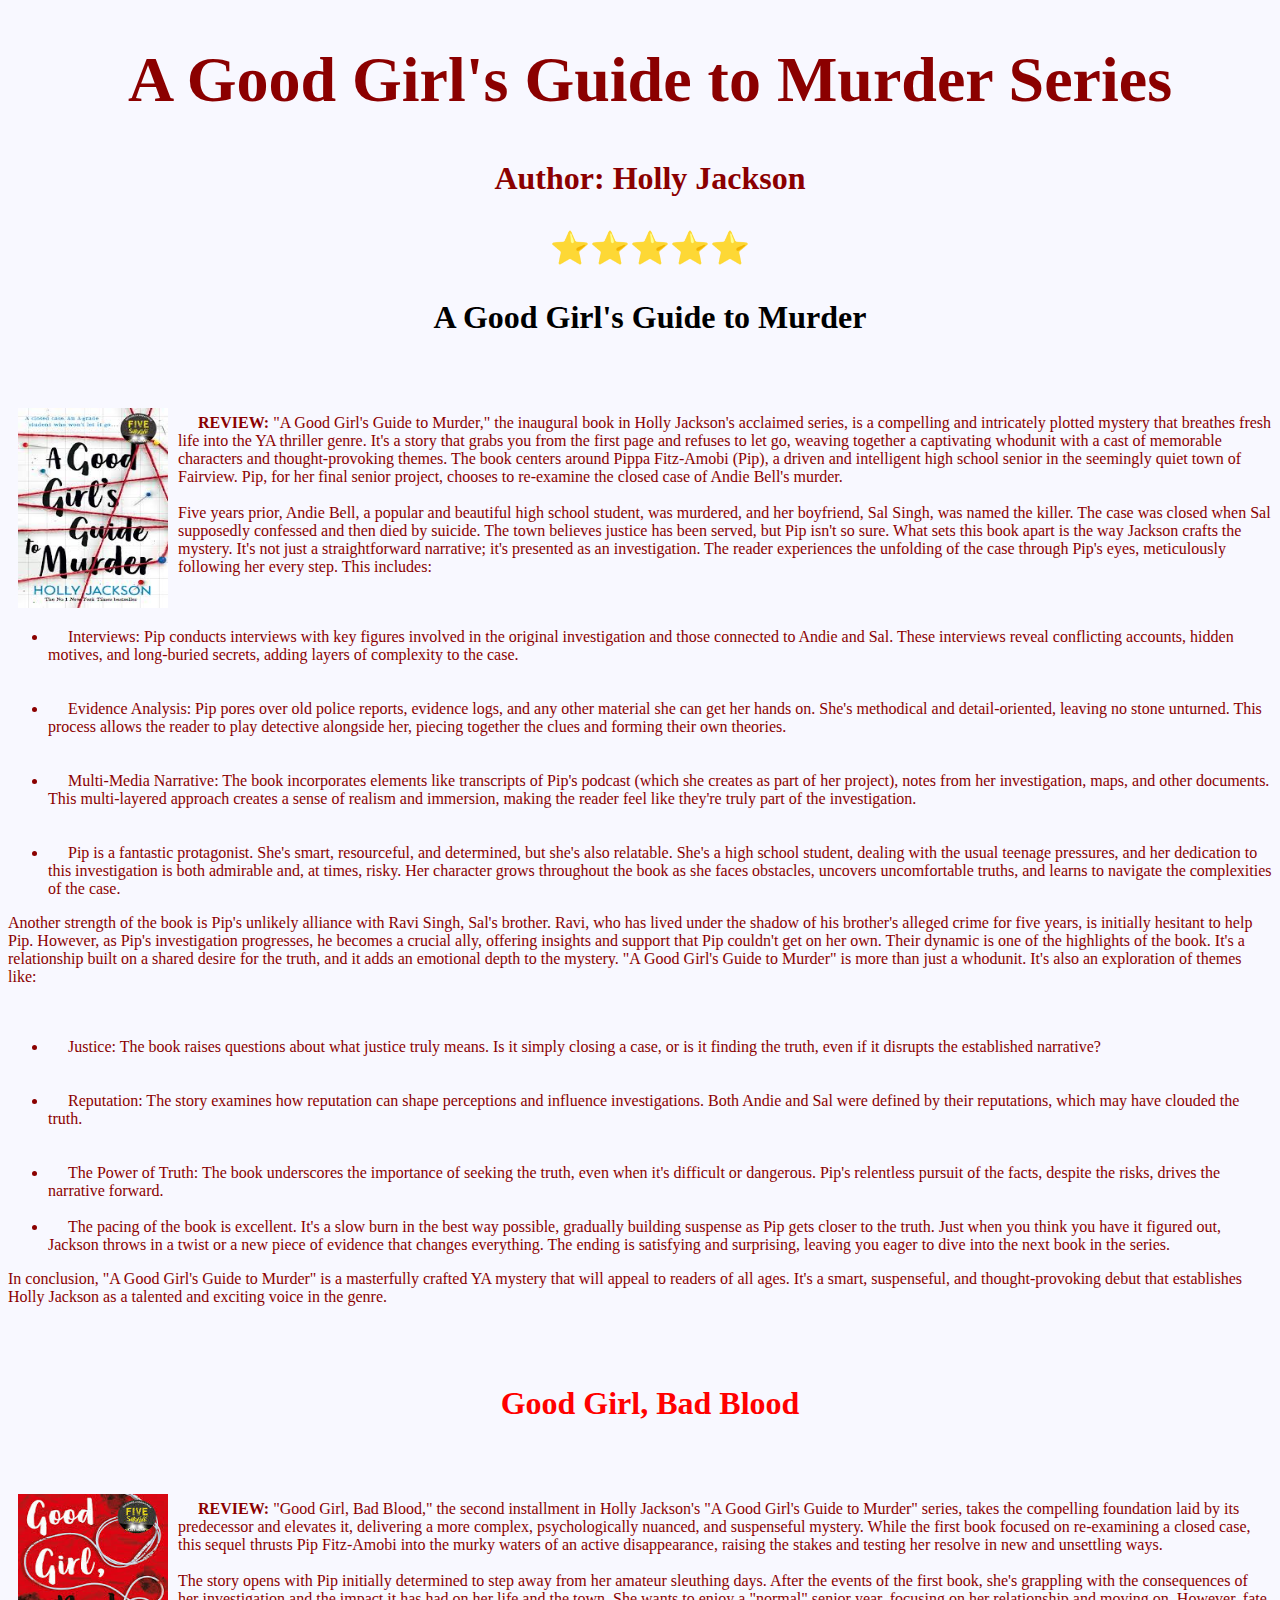
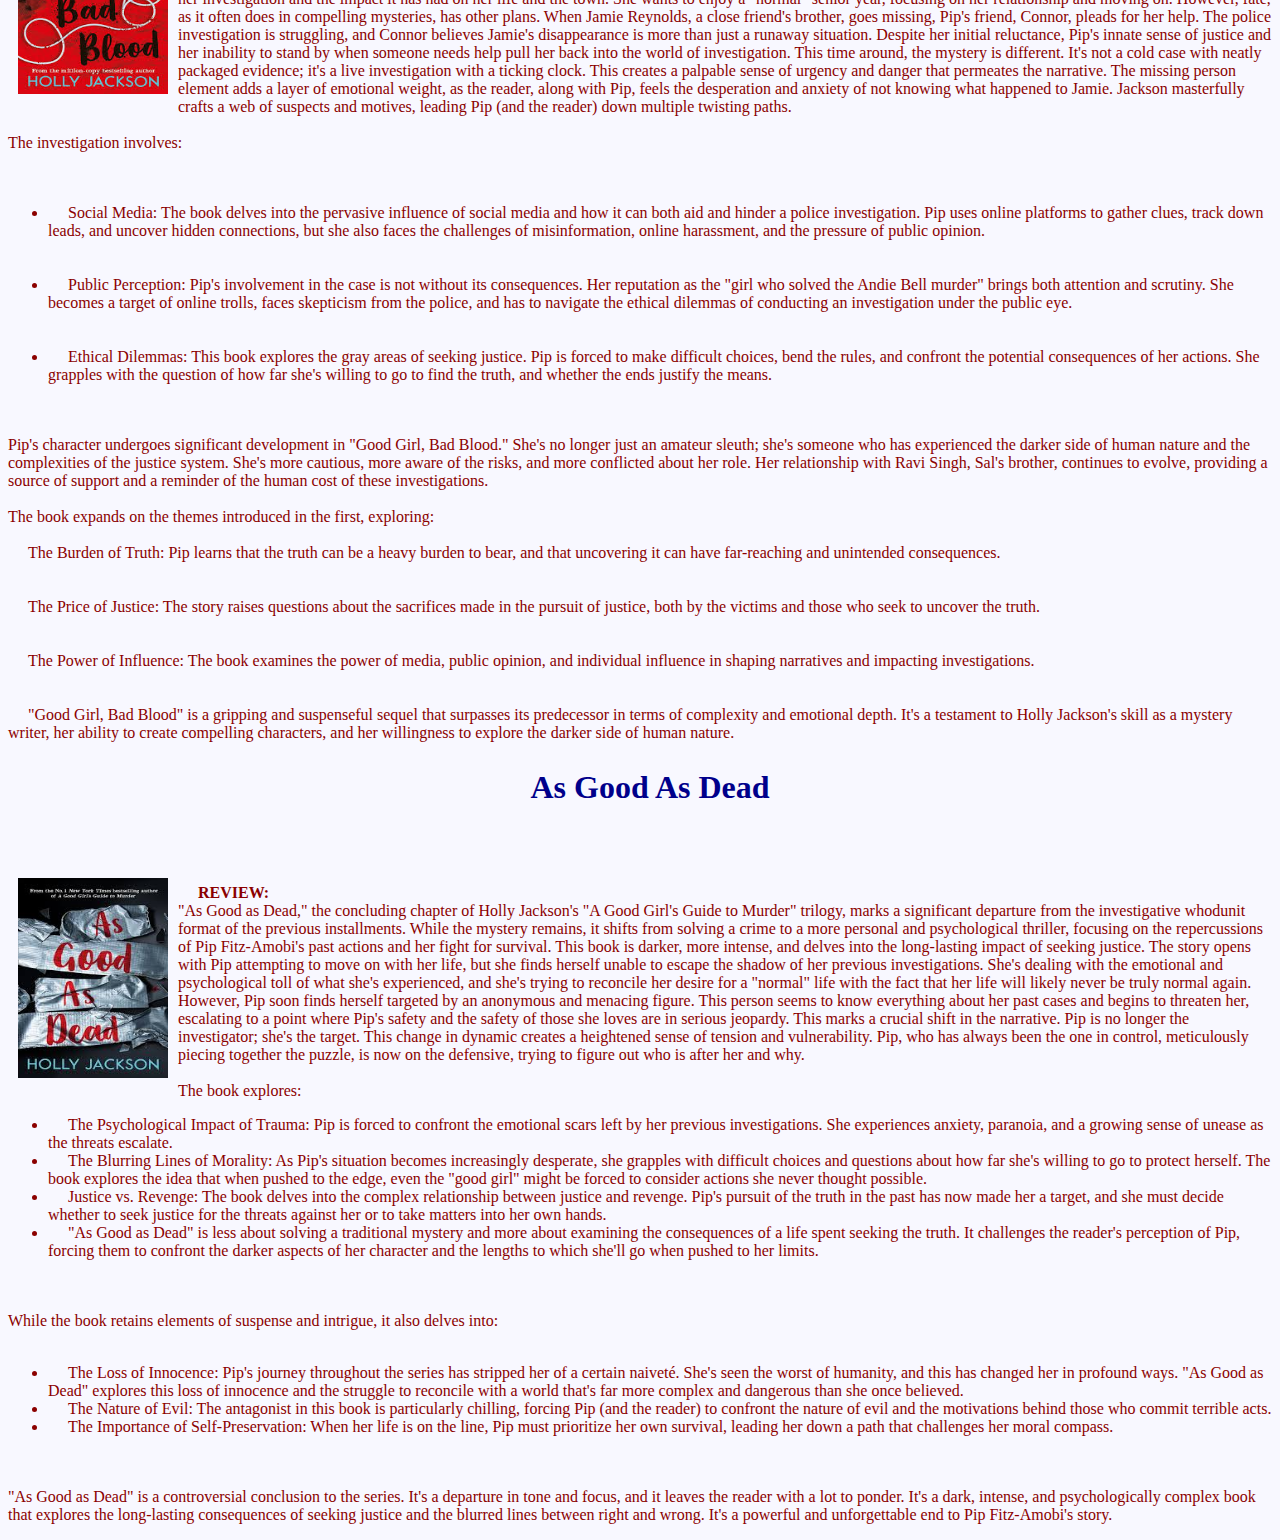
<file: agggtm.html>
﻿<!DOCTYPE html>

<html lang="en" xmlns="http://www.w3.org/1999/xhtml">
<head>
    <meta charset="utf-8" />
    <title>Beach Read</title>
    <link rel="stylesheet" href="agggtm.css" />
</head>
<body>
    <h1>A Good Girl's Guide to Murder Series</h1>

    <h2>Author: Holly Jackson</h2>
    <p style="text-align:center; font-size:2em;">⭐⭐⭐⭐⭐</p>
    <div class="book1">
        <h2 style="text-align:center; color:black; font-size:2em"><b>A Good Girl's Guide to Murder</b></h2> <br /><br />
        <img style="float:left; margin:10px" alt="book image" width="150px" height="200px" margin="10px" src="[data-uri]" />

        <p>
            <b>REVIEW:</b>

            "A Good Girl's Guide to Murder," the inaugural book in Holly Jackson's acclaimed series, is a compelling and intricately plotted mystery that breathes fresh life into the YA thriller genre. It's a story that grabs you from the first page and refuses to let go, weaving together a captivating whodunit with a cast of memorable characters and thought-provoking themes.

            The book centers around Pippa Fitz-Amobi (Pip), a driven and intelligent high school senior in the seemingly quiet town of Fairview. Pip, for her final senior project, chooses to re-examine the closed case of Andie Bell's murder. <br /><br />
            Five years prior, Andie Bell, a popular and beautiful high school student, was murdered, and her boyfriend, Sal Singh, was named the killer. The case was closed when Sal supposedly confessed and then died by suicide. The town believes justice has been served, but Pip isn't so sure.

            What sets this book apart is the way Jackson crafts the mystery. It's not just a straightforward narrative; it's presented as an investigation. The reader experiences the unfolding of the case through Pip's eyes, meticulously following her every step. This includes:
            <ul>
                <br />
                <br />
                <li>
                    Interviews: Pip conducts interviews with key figures involved in the original investigation and those connected to Andie and Sal. These interviews reveal conflicting accounts, hidden motives, and long-buried secrets, adding layers of complexity to the case.
                </li>
                <br />
                <br />
                <li>
                    Evidence Analysis: Pip pores over old police reports, evidence logs, and any other material she can get her hands on. She's methodical and detail-oriented, leaving no stone unturned. This process allows the reader to play detective alongside her, piecing together the clues and forming their own theories.
                </li>
                <br />
                <br />
                <li>
                    Multi-Media Narrative: The book incorporates elements like transcripts of Pip's podcast (which she creates as part of her project), notes from her investigation, maps, and other documents. This multi-layered approach creates a sense of realism and immersion, making the reader feel like they're truly part of the investigation.
                </li>
                <br />
                <br />
                <li>
                    Pip is a fantastic protagonist. She's smart, resourceful, and determined, but she's also relatable. She's a high school student, dealing with the usual teenage pressures, and her dedication to this investigation is both admirable and, at times, risky. Her character grows throughout the book as she faces obstacles, uncovers uncomfortable truths, and learns to navigate the complexities of the case.
                </li>
            </ul>

            Another strength of the book is Pip's unlikely alliance with Ravi Singh, Sal's brother. Ravi, who has lived under the shadow of his brother's alleged crime for five years, is initially hesitant to help Pip. However, as Pip's investigation progresses, he becomes a crucial ally, offering insights and support that Pip couldn't get on her own. Their dynamic is one of the highlights of the book. It's a relationship built on a shared desire for the truth, and it adds an emotional depth to the mystery.

            "A Good Girl's Guide to Murder" is more than just a whodunit. It's also an exploration of themes like:

            <ul>
                <br />
                <br />
                <li>
                    Justice: The book raises questions about what justice truly means. Is it simply closing a case, or is it finding the truth, even if it disrupts the established narrative?
                </li>
                <br />
                <br />
                <li>
                    Reputation: The story examines how reputation can shape perceptions and influence investigations. Both Andie and Sal were defined by their reputations, which may have clouded the truth.
                </li>
                <br />
                <br />
                <li>The Power of Truth: The book underscores the importance of seeking the truth, even when it's difficult or dangerous. Pip's relentless pursuit of the facts, despite the risks, drives the narrative forward.</li>
                <br />
                <li>
                    The pacing of the book is excellent. It's a slow burn in the best way possible, gradually building suspense as Pip gets closer to the truth. Just when you think you have it figured out, Jackson throws in a twist or a new piece of evidence that changes everything. The ending is satisfying and surprising, leaving you eager to dive into the next book in the series.
                </li>
            </ul>
            In conclusion, "A Good Girl's Guide to Murder" is a masterfully crafted YA mystery that will appeal to readers of all ages. It's a smart, suspenseful, and thought-provoking debut that establishes Holly Jackson as a talented and exciting voice in the genre.
        </p>
        <br /><br />

    </div>
    <div class="book2">

        <h2 style="text-align:center; color:red; font-size:2em"><b>Good Girl, Bad Blood</b></h2> <br /><br />
        <img style="float:left; margin:10px" alt="book image" width="150px" height="200px" margin="10px" src="[data-uri]" />

        <p>
            <b>REVIEW:</b>


            "Good Girl, Bad Blood," the second installment in Holly Jackson's "A Good Girl's Guide to Murder" series, takes the compelling foundation laid by its predecessor and elevates it, delivering a more complex, psychologically nuanced, and suspenseful mystery. While the first book focused on re-examining a closed case, this sequel thrusts Pip Fitz-Amobi into the murky waters of an active disappearance, raising the stakes and testing her resolve in new and unsettling ways.

            <br /><br />The story opens with Pip initially determined to step away from her amateur sleuthing days. After the events of the first book, she's grappling with the consequences of her investigation and the impact it has had on her life and the town. She wants to enjoy a "normal" senior year, focusing on her relationship and moving on. However, fate, as it often does in compelling mysteries, has other plans.

            When Jamie Reynolds, a close friend's brother, goes missing, Pip's friend, Connor, pleads for her help. The police investigation is struggling, and Connor believes Jamie's disappearance is more than just a runaway situation. Despite her initial reluctance, Pip's innate sense of justice and her inability to stand by when someone needs help pull her back into the world of investigation.

            This time around, the mystery is different. It's not a cold case with neatly packaged evidence; it's a live investigation with a ticking clock. This creates a palpable sense of urgency and danger that permeates the narrative. The missing person element adds a layer of emotional weight, as the reader, along with Pip, feels the desperation and anxiety of not knowing what happened to Jamie.

            Jackson masterfully crafts a web of suspects and motives, leading Pip (and the reader) down multiple twisting paths. <br /><br />The investigation involves:

            <ul>
                <br />
                <br />
                <li>Social Media: The book delves into the pervasive influence of social media and how it can both aid and hinder a police investigation. Pip uses online platforms to gather clues, track down leads, and uncover hidden connections, but she also faces the challenges of misinformation, online harassment, and the pressure of public opinion.</li>
                <br />
                <br />
                <li>Public Perception: Pip's involvement in the case is not without its consequences. Her reputation as the "girl who solved the Andie Bell murder" brings both attention and scrutiny. She becomes a target of online trolls, faces skepticism from the police, and has to navigate the ethical dilemmas of conducting an investigation under the public eye.</li>
                <br />
                <br />
                <li>Ethical Dilemmas: This book explores the gray areas of seeking justice. Pip is forced to make difficult choices, bend the rules, and confront the potential consequences of her actions. She grapples with the question of how far she's willing to go to find the truth, and whether the ends justify the means.</li>
                <br />
                <br />
            </ul>
            Pip's character undergoes significant development in "Good Girl, Bad Blood." She's no longer just an amateur sleuth; she's someone who has experienced the darker side of human nature and the complexities of the justice system. She's more cautious, more aware of the risks, and more conflicted about her role. Her relationship with Ravi Singh, Sal's brother, continues to evolve, providing a source of support and a reminder of the human cost of these investigations.
            </li>
            <br /><br />The book expands on the themes introduced in the first, exploring:

            <br /><br /><li>The Burden of Truth: Pip learns that the truth can be a heavy burden to bear, and that uncovering it can have far-reaching and unintended consequences.</li>
            <br /><br /><li>The Price of Justice: The story raises questions about the sacrifices made in the pursuit of justice, both by the victims and those who seek to uncover the truth.</li>
            <br /><br /><li>The Power of Influence: The book examines the power of media, public opinion, and individual influence in shaping narratives and impacting investigations.</li>
            <br /><br /><li>"Good Girl, Bad Blood" is a gripping and suspenseful sequel that surpasses its predecessor in terms of complexity and emotional depth. It's a testament to Holly Jackson's skill as a mystery writer, her ability to create compelling characters, and her willingness to explore the darker side of human nature.</li>
        </p>

    </div>

    <div class="book3">

        <h2 style="text-align:center; color:darkblue; font-size:2em"><b>As Good As Dead</b></h2> <br /><br />
        <img style="float:left; margin:10px" alt="book image" width="150px" height="200px" margin="10px" src="[data-uri]" />
        <p>
            <b>REVIEW:</b><br />

            "As Good as Dead," the concluding chapter of Holly Jackson's "A Good Girl's Guide to Murder" trilogy, marks a significant departure from the investigative whodunit format of the previous installments. While the mystery remains, it shifts from solving a crime to a more personal and psychological thriller, focusing on the repercussions of Pip Fitz-Amobi's past actions and her fight for survival. This book is darker, more intense, and delves into the long-lasting impact of seeking justice.

            The story opens with Pip attempting to move on with her life, but she finds herself unable to escape the shadow of her previous investigations. She's dealing with the emotional and psychological toll of what she's experienced, and she's trying to reconcile her desire for a "normal" life with the fact that her life will likely never be truly normal again.

            However, Pip soon finds herself targeted by an anonymous and menacing figure. This person seems to know everything about her past cases and begins to threaten her, escalating to a point where Pip's safety and the safety of those she loves are in serious jeopardy. This marks a crucial shift in the narrative. Pip is no longer the investigator; she's the target.

            This change in dynamic creates a heightened sense of tension and vulnerability. Pip, who has always been the one in control, meticulously piecing together the puzzle, is now on the defensive, trying to figure out who is after her and why.  <br /><br /> The book explores:

            <ul>
                <li>The Psychological Impact of Trauma: Pip is forced to confront the emotional scars left by her previous investigations. She experiences anxiety, paranoia, and a growing sense of unease as the threats escalate.</li>
                <li>The Blurring Lines of Morality: As Pip's situation becomes increasingly desperate, she grapples with difficult choices and questions about how far she's willing to go to protect herself. The book explores the idea that when pushed to the edge, even the "good girl" might be forced to consider actions she never thought possible.</li>
                <li>Justice vs. Revenge: The book delves into the complex relationship between justice and revenge. Pip's pursuit of the truth in the past has now made her a target, and she must decide whether to seek justice for the threats against her or to take matters into her own hands.</li>
                <li>"As Good as Dead" is less about solving a traditional mystery and more about examining the consequences of a life spent seeking the truth. It challenges the reader's perception of Pip, forcing them to confront the darker aspects of her character and the lengths to which she'll go when pushed to her limits.</li>

            </ul>
            <br /><br />
            While the book retains elements of suspense and intrigue, it also delves into:

            <br /><br />
            <ul>
                <li>The Loss of Innocence: Pip's journey throughout the series has stripped her of a certain naiveté. She's seen the worst of humanity, and this has changed her in profound ways. "As Good as Dead" explores this loss of innocence and the struggle to reconcile with a world that's far more complex and dangerous than she once believed. </li>
                <li>The Nature of Evil: The antagonist in this book is particularly chilling, forcing Pip (and the reader) to confront the nature of evil and the motivations behind those who commit terrible acts. </li>
                <li>The Importance of Self-Preservation: When her life is on the line, Pip must prioritize her own survival, leading her down a path that challenges her moral compass. </li>
            </ul>
            <br /><br />
            "As Good as Dead" is a controversial conclusion to the series. It's a departure in tone and focus, and it leaves the reader with a lot to ponder. It's a dark, intense, and psychologically complex book that explores the long-lasting consequences of seeking justice and the blurred lines between right and wrong. It's a powerful and unforgettable end to Pip Fitz-Amobi's story.

        </p>

    </div>
</body>
</html>
</file>
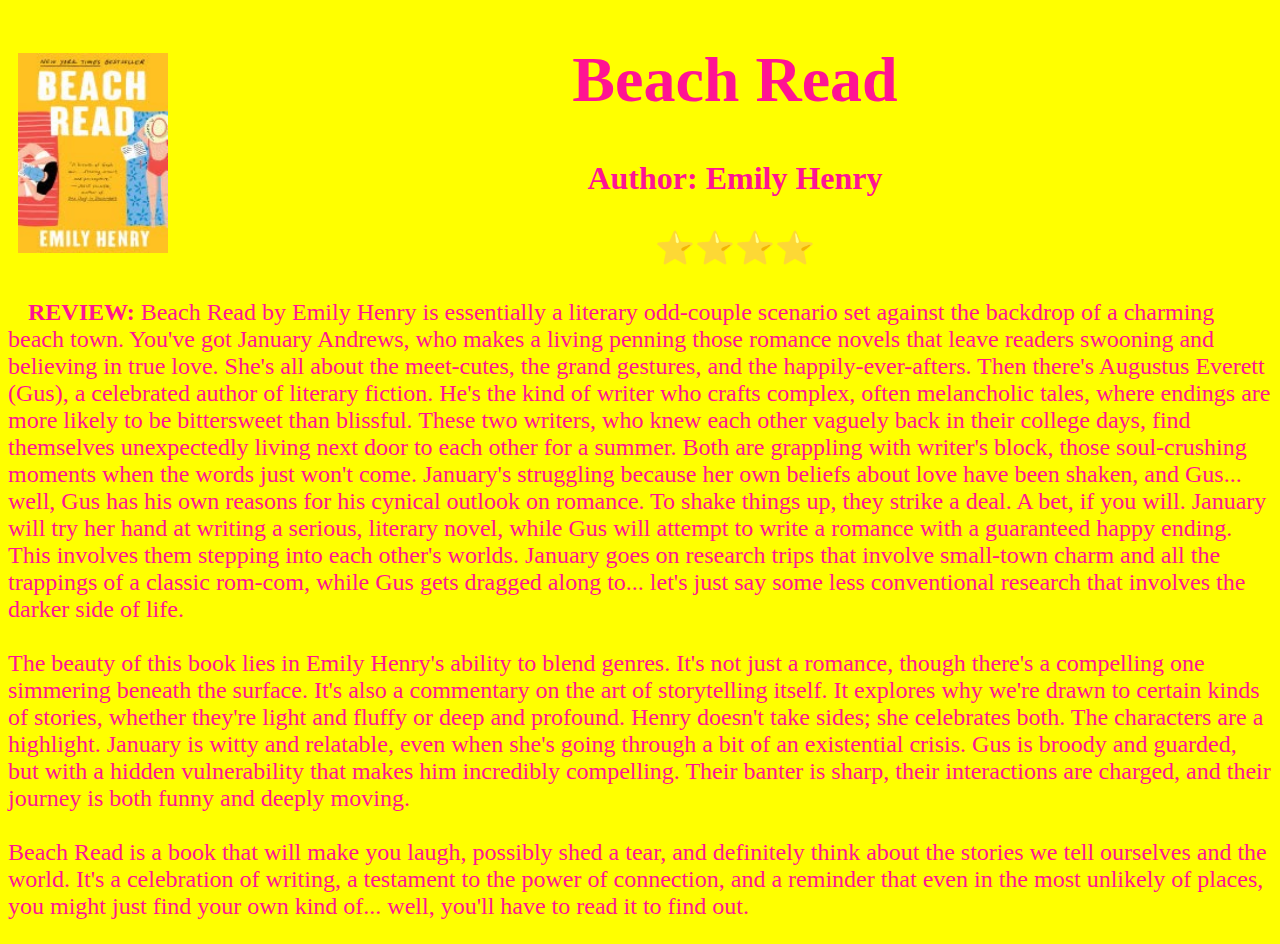
<file: BeachRead.html>
﻿<!DOCTYPE html>

<html lang="en" xmlns="http://www.w3.org/1999/xhtml">
<head>
    <meta charset="utf-8" />
    <img style="float:left; margin:10px" alt="book image" width="150px" height="200px" margin="10px" src="[data-uri]" />

    <title>Beach Read</title>
    <link rel="stylesheet" href="BeachRead.css" />
</head>
<body>
    <h1>Beach Read</h1>

    <h2>Author: Emily Henry</h2>
    <p style="text-align:center; font-size:2em;">⭐⭐⭐⭐</p>
    <p style="font-size:1.5em;">
        <b>REVIEW:</b>

        Beach Read by Emily Henry is essentially a literary odd-couple scenario set against the backdrop of a charming beach town. You've got January Andrews, who makes a living penning those romance novels that leave readers swooning and believing in true love. She's all about the meet-cutes, the grand gestures, and the happily-ever-afters. Then there's Augustus Everett (Gus), a celebrated author of literary fiction. He's the kind of writer who crafts complex, often melancholic tales, where endings are more likely to be bittersweet than blissful.

        These two writers, who knew each other vaguely back in their college days, find themselves unexpectedly living next door to each other for a summer. Both are grappling with writer's block, those soul-crushing moments when the words just won't come. January's struggling because her own beliefs about love have been shaken, and Gus... well, Gus has his own reasons for his cynical outlook on romance.

        To shake things up, they strike a deal. A bet, if you will. January will try her hand at writing a serious, literary novel, while Gus will attempt to write a romance with a guaranteed happy ending. This involves them stepping into each other's worlds. January goes on research trips that involve small-town charm and all the trappings of a classic rom-com, while Gus gets dragged along to... let's just say some less conventional research that involves the darker side of life.

        <br /><br /> The beauty of this book lies in Emily Henry's ability to blend genres. It's not just a romance, though there's a compelling one simmering beneath the surface. It's also a commentary on the art of storytelling itself. It explores why we're drawn to certain kinds of stories, whether they're light and fluffy or deep and profound. Henry doesn't take sides; she celebrates both.

        The characters are a highlight. January is witty and relatable, even when she's going through a bit of an existential crisis. Gus is broody and guarded, but with a hidden vulnerability that makes him incredibly compelling. Their banter is sharp, their interactions are charged, and their journey is both funny and deeply moving. <br /><br />

        Beach Read is a book that will make you laugh, possibly shed a tear, and definitely think about the stories we tell ourselves and the world. It's a celebration of writing, a testament to the power of connection, and a reminder that even in the most unlikely of places, you might just find your own kind of... well, you'll have to read it to find out.
    </p>
</body>
</html>
</file>
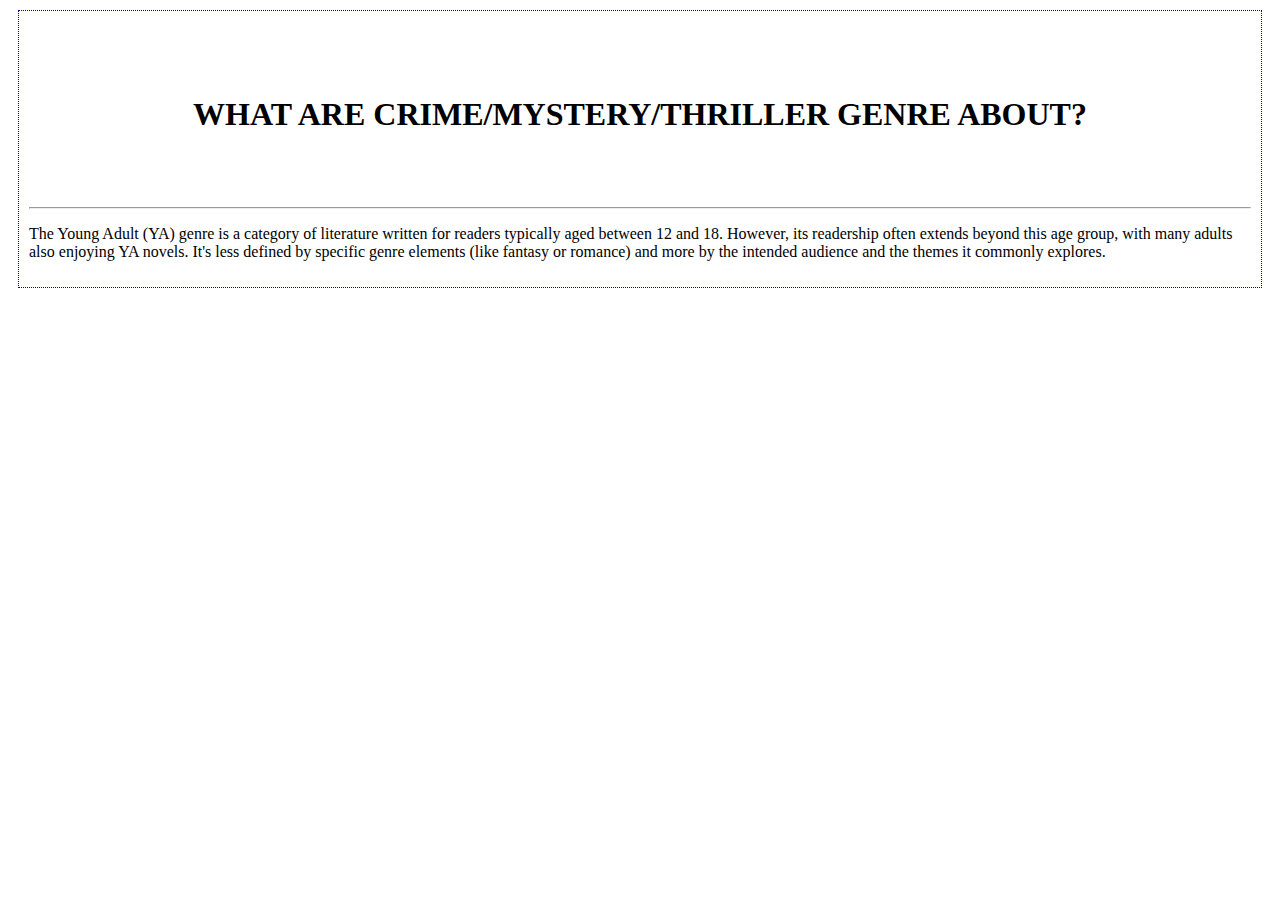
<file: crime.html>
﻿<!DOCTYPE html>

<html lang="en" xmlns="http://www.w3.org/1999/xhtml">
<head>
    <meta charset="utf-8" />
    <title>Young Adult Genre</title>
    <link rel="stylesheet" href="yastyle.css" />
</head>
<body>
    <section class="intro">
        <h1>WHAT ARE CRIME/MYSTERY/THRILLER GENRE ABOUT?</h1>
        <hr />
        <p>The Young Adult (YA) genre is a category of literature written for readers typically aged between 12 and 18. However, its readership often extends beyond this age group, with many adults also enjoying YA novels. It's less defined by specific genre elements (like fantasy or romance) and more by the intended audience and the themes it commonly explores.</p>
    </section>
</body>
</html>
</file>
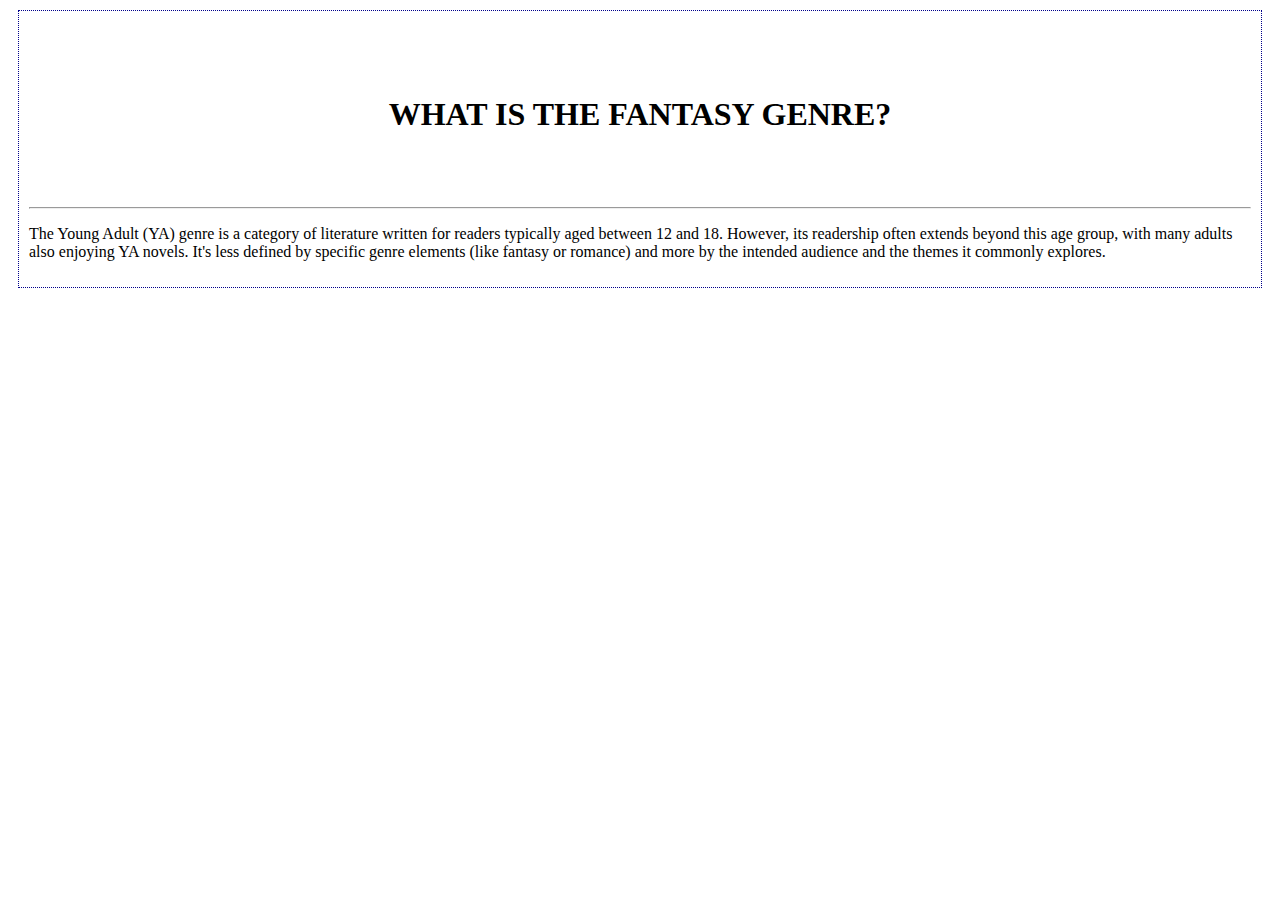
<file: fantasy.html>
﻿<!DOCTYPE html>

<html lang="en" xmlns="http://www.w3.org/1999/xhtml">
<head>
    <meta charset="utf-8" />
    <title>Young Adult Genre</title>
    <link rel="stylesheet" href="yastyle.css" />
</head>
<body>
    <section class="intro">
        <h1>WHAT IS THE FANTASY GENRE?</h1>
        <hr />
        <p>The Young Adult (YA) genre is a category of literature written for readers typically aged between 12 and 18. However, its readership often extends beyond this age group, with many adults also enjoying YA novels. It's less defined by specific genre elements (like fantasy or romance) and more by the intended audience and the themes it commonly explores.</p>
    </section>
</body>
</html>
</file>
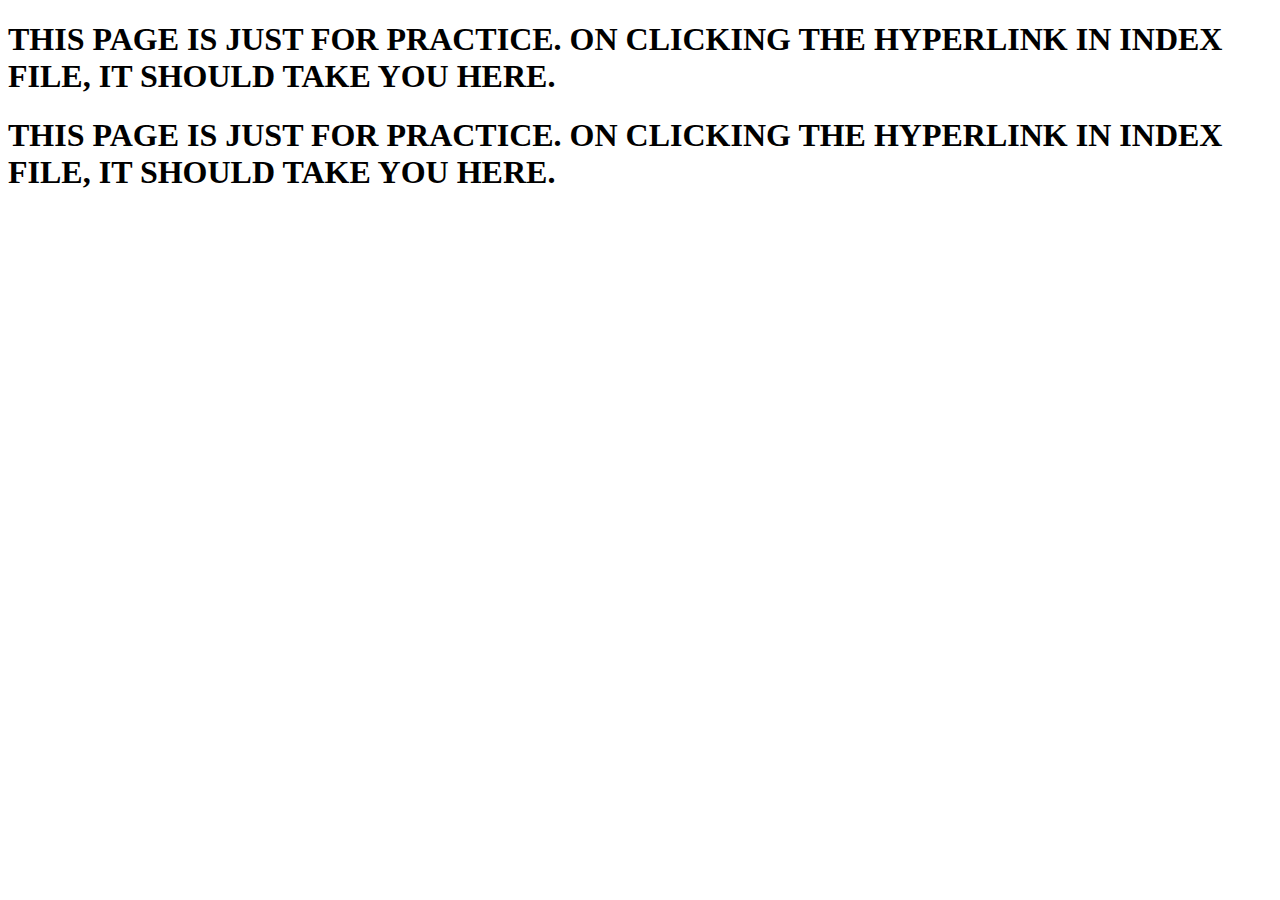
<file: New Page.html>
﻿<!DOCTYPE html>

<html lang="en" xmlns="http://www.w3.org/1999/xhtml">
<head>
    <meta charset="utf-8" />
    <title>New Page </title>
</head>
<body>
    <h1>THIS PAGE IS JUST FOR PRACTICE. ON CLICKING THE HYPERLINK IN INDEX FILE, IT SHOULD TAKE YOU HERE. </h1>
    <h1>THIS PAGE IS JUST FOR PRACTICE. ON CLICKING THE HYPERLINK IN INDEX FILE, IT SHOULD TAKE YOU HERE. </h1>
</body>
</html>
</file>
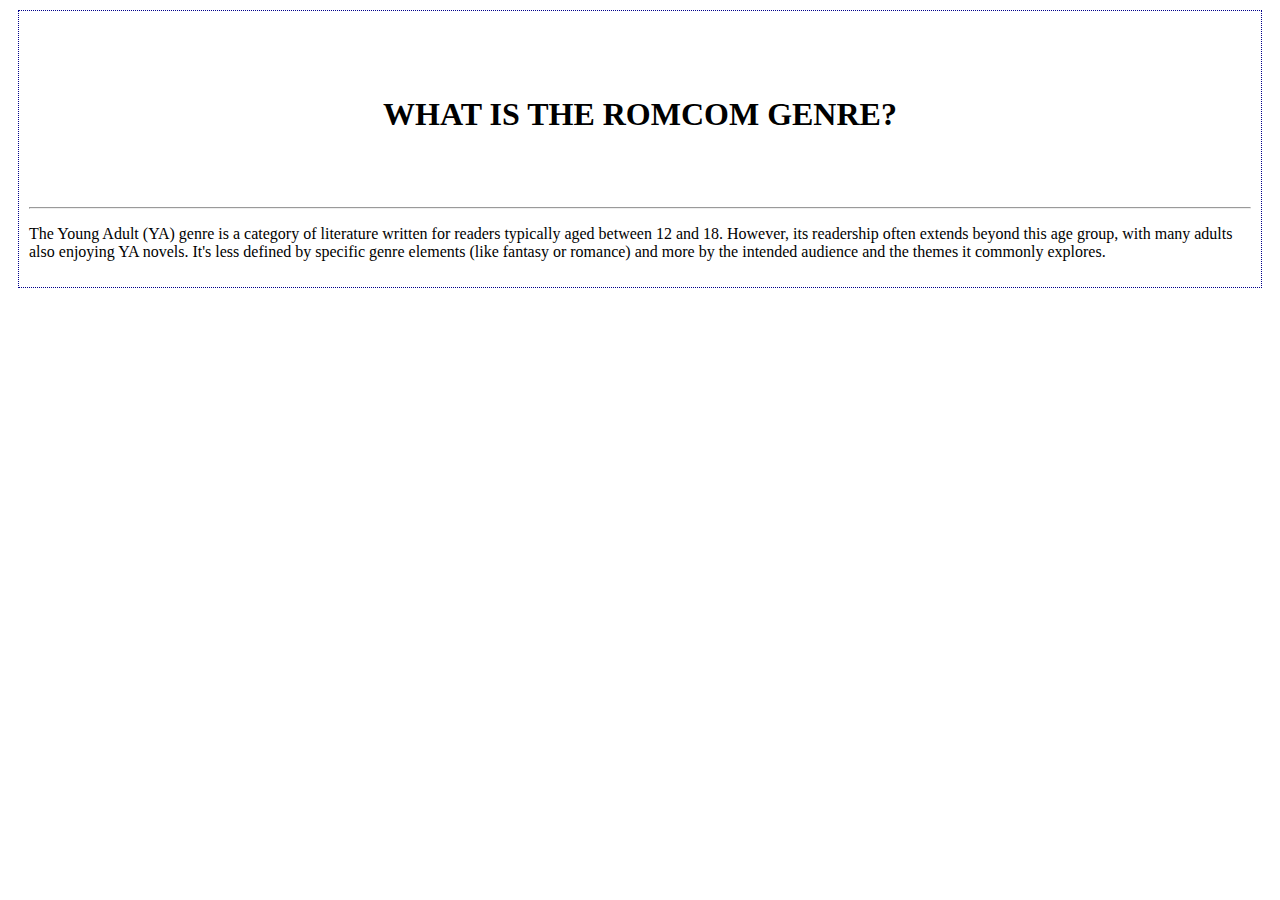
<file: romcom.html>
﻿<!DOCTYPE html>

<html lang="en" xmlns="http://www.w3.org/1999/xhtml">
<head>
    <meta charset="utf-8" />
    <title>Young Adult Genre</title>
    <link rel="stylesheet" href="yastyle.css" />
</head>
<body>
    <section class="intro">
        <h1>WHAT IS THE ROMCOM GENRE?</h1>
        <hr />
        <p>The Young Adult (YA) genre is a category of literature written for readers typically aged between 12 and 18. However, its readership often extends beyond this age group, with many adults also enjoying YA novels. It's less defined by specific genre elements (like fantasy or romance) and more by the intended audience and the themes it commonly explores.</p>
    </section>
</body>
</html>
</file>
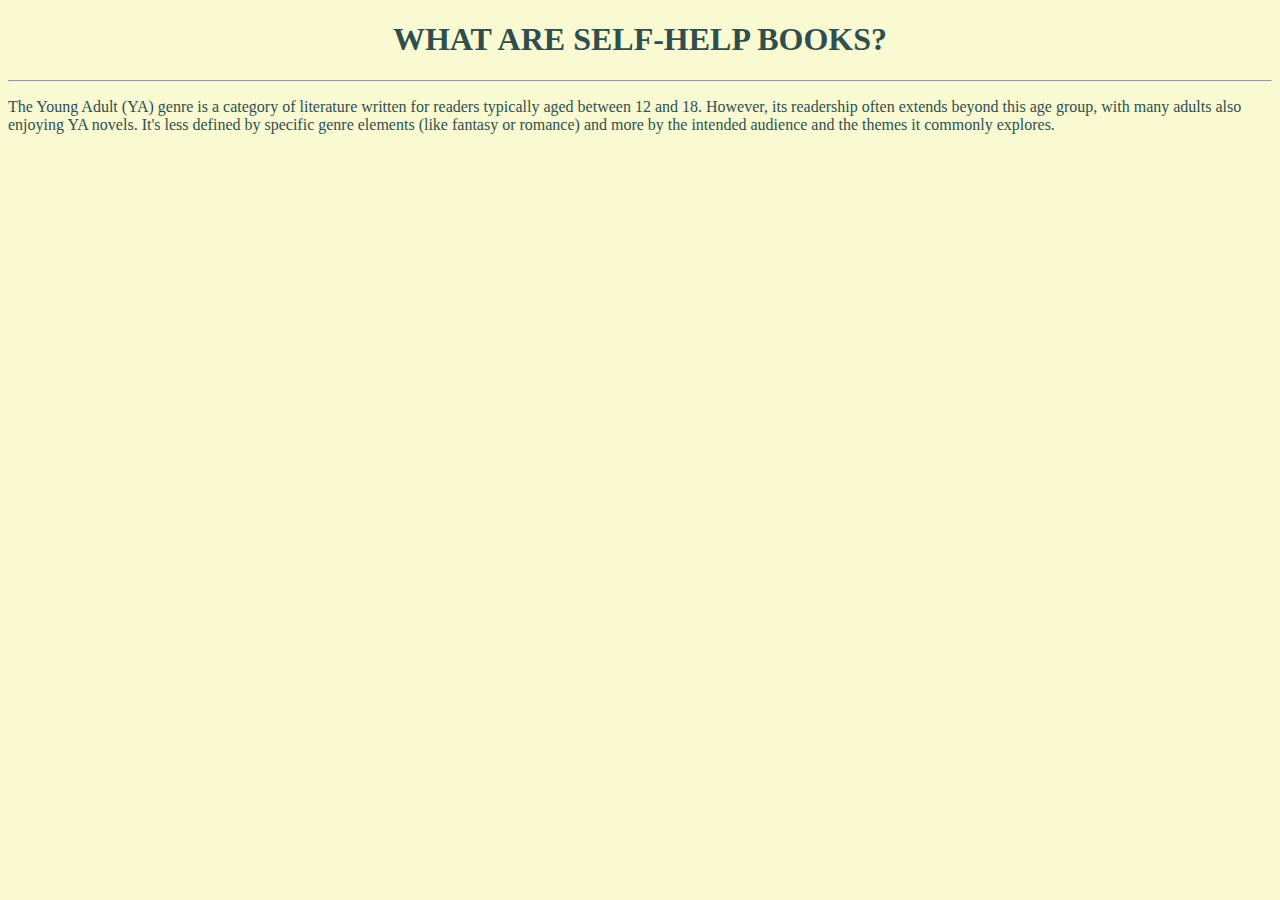
<file: selfhelp.html>
﻿<!DOCTYPE html>

<html lang="en" xmlns="http://www.w3.org/1999/xhtml">
<head>
    <meta charset="utf-8" />
    <title>Self-Help</title>
    <link rel="stylesheet" href="selfhelp.css" />
</head>
<body>
    <section class="intro">
        <h1>WHAT ARE SELF-HELP BOOKS?</h1>
        <hr />
        <p>The Young Adult (YA) genre is a category of literature written for readers typically aged between 12 and 18. However, its readership often extends beyond this age group, with many adults also enjoying YA novels. It's less defined by specific genre elements (like fantasy or romance) and more by the intended audience and the themes it commonly explores.</p>
    </section>
</body>
</html>
</file>
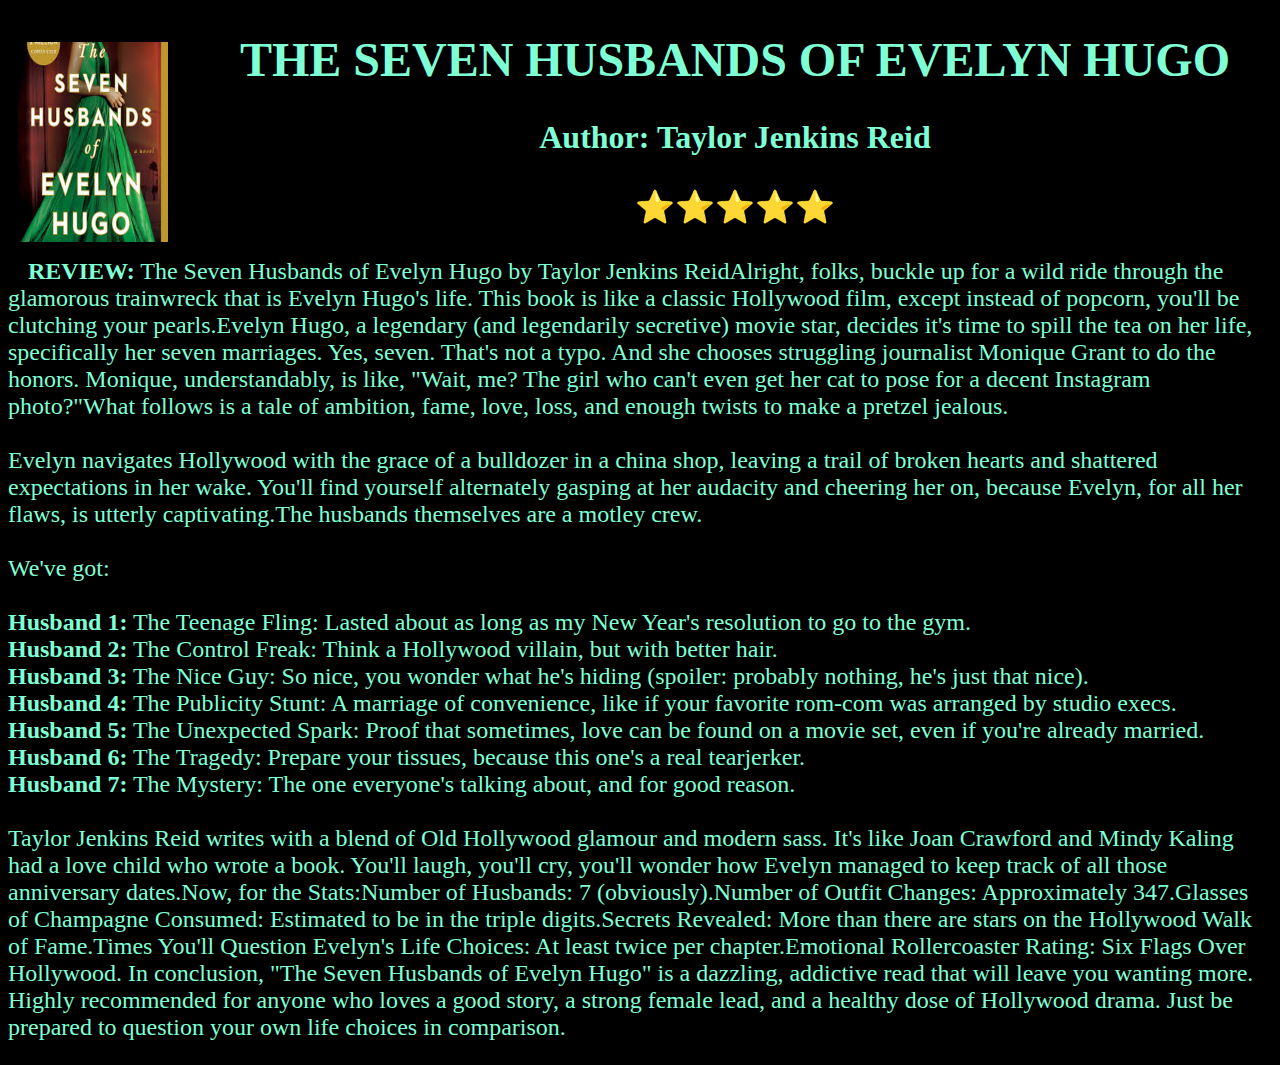
<file: TheSevenHusbands.html>
﻿<!DOCTYPE html>

<html lang="en" xmlns="http://www.w3.org/1999/xhtml">
<head>
    <meta charset="utf-8" />
    <title>The Seven Husbands of Evelyn Hugo</title>
    <link rel="stylesheet" href="TheSevenHusbands.css" />
    <img style="float:left; margin:10px" alt="book image" width="150px" height="200px" margin="10px" src="[data-uri]" />

</head>
<body>
    <h1>THE SEVEN HUSBANDS OF EVELYN HUGO</h1>

    <h2>Author: Taylor Jenkins Reid</h2>
    <p style="text-align:center; font-size:2em;">⭐⭐⭐⭐⭐</p>
    <p style="font-size:1.5em;">
        <b>REVIEW:</b> The Seven Husbands of Evelyn Hugo by Taylor Jenkins ReidAlright, folks, buckle up for a wild ride through the glamorous trainwreck that is Evelyn Hugo's life. This book is like a classic Hollywood film, except instead of popcorn, you'll be clutching your pearls.Evelyn Hugo, a legendary (and legendarily secretive) movie star, decides it's time to spill the tea on her life, specifically her seven marriages. Yes, seven. That's not a typo. And she chooses struggling journalist Monique Grant to do the honors. Monique, understandably, is like, "Wait, me? The girl who can't even get her cat to pose for a decent Instagram photo?"What follows is a tale of ambition, fame, love, loss, and enough twists to make a pretzel jealous.<br /><br /> Evelyn navigates Hollywood with the grace of a bulldozer in a china shop, leaving a trail of broken hearts and shattered expectations in her wake. You'll find yourself alternately gasping at her audacity and cheering her on, because Evelyn, for all her flaws, is utterly captivating.The husbands themselves are a motley crew. <br /><br />We've got:<br /><br /> <b>Husband 1:</b> The Teenage Fling: Lasted about as long as my New Year's resolution to go to the gym.<br /><b>Husband 2:</b> The Control Freak: Think a Hollywood villain, but with better hair.<br /> <b>Husband 3:</b> The Nice Guy: So nice, you wonder what he's hiding (spoiler: probably nothing, he's just that nice).<br /><b>Husband 4:</b> The Publicity Stunt: A marriage of convenience, like if your favorite rom-com was arranged by studio execs.<br /><b>Husband 5:</b> The Unexpected Spark: Proof that sometimes, love can be found on a movie set, even if you're already married.<br /><b>Husband 6:</b> The Tragedy: Prepare your tissues, because this one's a real tearjerker.<br /><b>Husband 7:</b> The Mystery: The one everyone's talking about, and for good reason.<br /><br />Taylor Jenkins Reid writes with a blend of Old Hollywood glamour and modern sass. It's like Joan Crawford and Mindy Kaling had a love child who wrote a book. You'll laugh, you'll cry, you'll wonder how Evelyn managed to keep track of all those anniversary dates.Now, for the Stats:Number of Husbands: 7 (obviously).Number of Outfit Changes: Approximately 347.Glasses of Champagne Consumed: Estimated to be in the triple digits.Secrets Revealed: More than there are stars on the Hollywood Walk of Fame.Times You'll Question Evelyn's Life Choices: At least twice per chapter.Emotional Rollercoaster Rating: Six Flags Over Hollywood. In conclusion, "The Seven Husbands of Evelyn Hugo" is a dazzling, addictive read that will leave you wanting more. Highly recommended for anyone who loves a good story, a strong female lead, and a healthy dose of Hollywood drama. Just be prepared to question your own life choices in comparison.</pstyle="font-size:1.5em;">

</body>
</html>
</file>
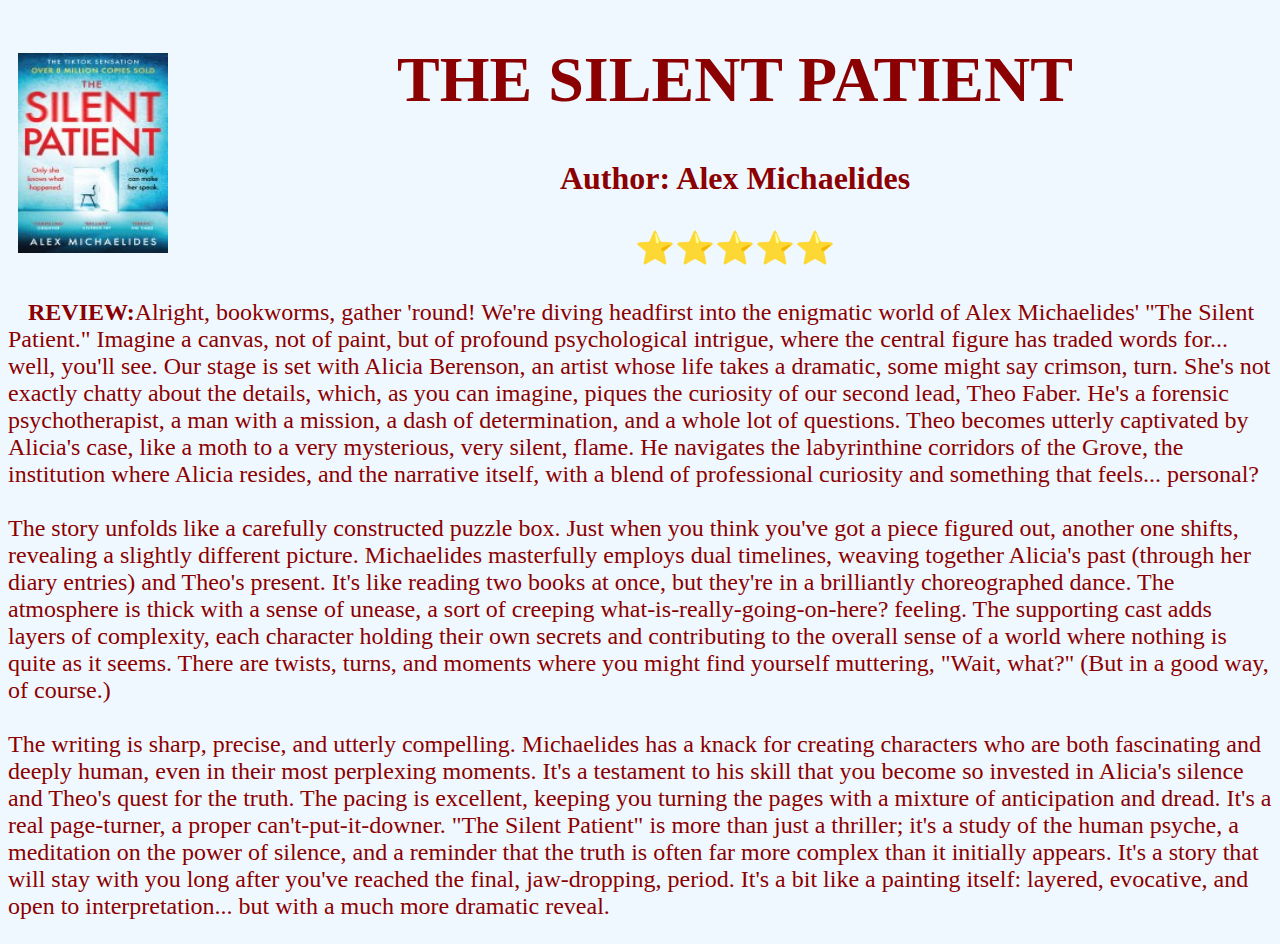
<file: TheSilentPatient.html>
﻿<!DOCTYPE html>

<html lang="en" xmlns="http://www.w3.org/1999/xhtml">
<head>
    <meta charset="utf-8" />
    <title>The Silent Patient</title>
    <link rel="stylesheet" href="TheSilentPatient.css" />
    <img style="float:left; margin:10px" alt="book image" width="150px" height="200px" margin="10px" src='[data-uri]' />

</head>
<body>
    <h1>THE SILENT PATIENT</h1>

    <h2>Author: Alex Michaelides</h2>
    <p style="text-align:center; font-size:2em;">⭐⭐⭐⭐⭐</p>

    <p style="font-size:1.5em;">
        <b>REVIEW:</b>Alright, bookworms, gather 'round! We're diving headfirst into the enigmatic world of Alex Michaelides' "The Silent Patient." Imagine a canvas, not of paint, but of profound psychological intrigue, where the central figure has traded words for... well, you'll see.

        Our stage is set with Alicia Berenson, an artist whose life takes a dramatic, some might say crimson, turn. She's not exactly chatty about the details, which, as you can imagine, piques the curiosity of our second lead, Theo Faber. He's a forensic psychotherapist, a man with a mission, a dash of determination, and a whole lot of questions.

        Theo becomes utterly captivated by Alicia's case, like a moth to a very mysterious, very silent, flame. He navigates the labyrinthine corridors of the Grove, the institution where Alicia resides, and the narrative itself, with a blend of professional curiosity and something that feels... personal? <br /><br />


        The story unfolds like a carefully constructed puzzle box. Just when you think you've got a piece figured out, another one shifts, revealing a slightly different picture. Michaelides masterfully employs dual timelines, weaving together Alicia's past (through her diary entries) and Theo's present. It's like reading two books at once, but they're in a brilliantly choreographed dance.

        The atmosphere is thick with a sense of unease, a sort of creeping what-is-really-going-on-here? feeling. The supporting cast adds layers of complexity, each character holding their own secrets and contributing to the overall sense of a world where nothing is quite as it seems. There are twists, turns, and moments where you might find yourself muttering, "Wait, what?" (But in a good way, of course.)

        <br /><br /> The writing is sharp, precise, and utterly compelling. Michaelides has a knack for creating characters who are both fascinating and deeply human, even in their most perplexing moments. It's a testament to his skill that you become so invested in Alicia's silence and Theo's quest for the truth. The pacing is excellent, keeping you turning the pages with a mixture of anticipation and dread. It's a real page-turner, a proper can't-put-it-downer.

        "The Silent Patient" is more than just a thriller; it's a study of the human psyche, a meditation on the power of silence, and a reminder that the truth is often far more complex than it initially appears. It's a story that will stay with you long after you've reached the final, jaw-dropping, period. It's a bit like a painting itself: layered, evocative, and open to interpretation... but with a much more dramatic reveal.
    </p>

</body>
</html>
</file>
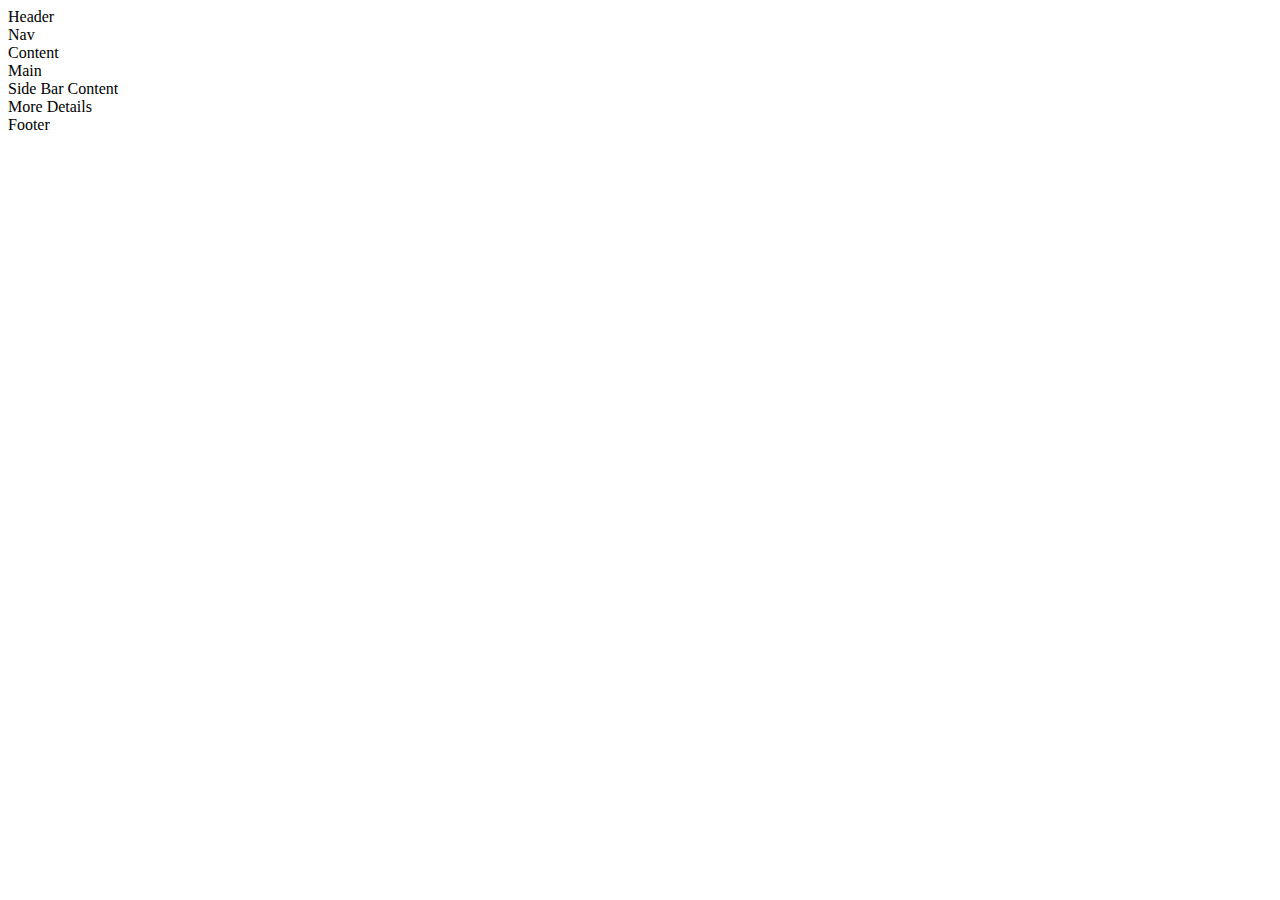
<file: webpage.html>
﻿<!DOCTYPE html>

<html lang="en" xmlns="http://www.w3.org/1999/xhtml">
<head>
    <meta charset="utf-8" />
    <title>My Website</title>
</head>
<body>
    <header class="header">Header</header>
    <nav class="navbar">Nav</nav>
    <section class="content">Content
    <section>Main</section>
    <aside>Side Bar Content</aside>
    <article>More Details</article>
    </section>
    <footer class="footer">Footer</footer>

</body>
</html>
</file>
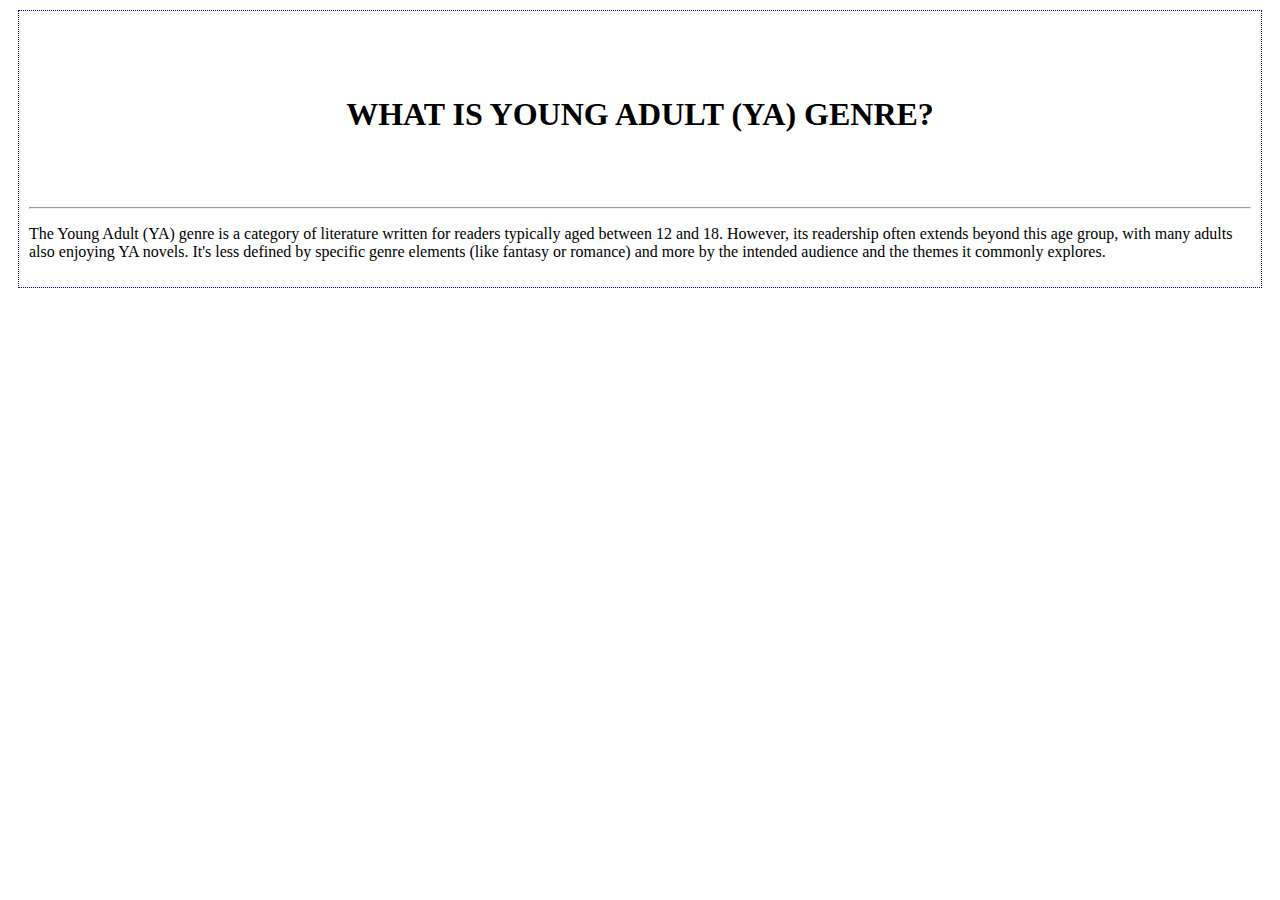
<file: Young Adult.html>
﻿<!DOCTYPE html>

<html lang="en" xmlns="http://www.w3.org/1999/xhtml">
<head>
    <meta charset="utf-8" />
    <title>Young Adult Genre</title>
    <link rel="stylesheet" href="yastyle.css" />
</head>
<body>
    <section class="intro">
        <h1>WHAT IS YOUNG ADULT (YA) GENRE?</h1>
        <hr />
        <p>The Young Adult (YA) genre is a category of literature written for readers typically aged between 12 and 18. However, its readership often extends beyond this age group, with many adults also enjoying YA novels. It's less defined by specific genre elements (like fantasy or romance) and more by the intended audience and the themes it commonly explores.</p>
    </section>
</body>
</html>
</file>
<file: agggtm.css>
﻿body {
    color: darkred;
    width: contain;
    font-family: Garamond;
    background-color: ghostwhite;
    text-indent: 20px;
}

h1 {
    font-size: 4em;
    font: italic bold;
    text-align: center;
}

h2 {
    font-size: 2em;
    font: italic bold;
    text-align: center;
}
</file>
<file: BeachRead.css>
﻿body {
    color: deeppink;
    width: contain;
    font-family: Garamond;
    background-color: yellow;
    text-indent: 20px;
}

h1 {
    font-size: 4em;
    font: italic bold;
    text-align: center;
}

h2 {
    font-size: 2em;
    font: italic bold;
    text-align: center;
}
</file>
<file: yastyle.css>
body {
    body

{
    background-color: lightcyan;
}

.navbar {
    background-color: lightcyan;
    padding: 10px 0;
}

    .navbar ul {
        list-style-type: none; /*Removed bullet points*/
        margin: 0;
        padding: 0;
        display: flex; /*Arrange list items horizontal*/
        justify-content: center; /*Made the text within the buttons to be centre aligned*/
    }

    .navbar li {
        margin: 0 5px;
    }

    .navbar button {
        background-color: transparent;
        color: darkblue;
        border: 1px solid darkblue;
        padding: 8px 15px;
        border-radius: 5px; /*Makes button corners round*/
        cursor: pointer;
        font-size: 1em;
    }

        .navbar button:hover {
            background-color: gray; /*changes colour of the button on hovering*/
            color: lightcyan;
        }

    .navbar a {
        text-decoration: none; /*Remove underline from links*/
    }

h1 {
    display: block;
    font-size: 2em;
    margin-block-start: 2.33em;
    margin-block-end: 2.33em;
    margin-inline-start: 0px;
    margin-inline-end: 0px;
    font-weight: bold;
    text-align: center;
}

.blue {
    color: darkblue
}

.red {
    color: darkred
}

table, th, td {
    border: 1px solid black;
    padding: 5px;
}

.header {
    font-weight: bold;
    font-size: 0.5em;
    font-size: 0.5em;
    color: darkblue;
    text-align: center;
    padding: 1px;
    background-color: lightcyan;
}

.footer {
    font-weight: bold;
    font-size: 0.5em;
    color: darkblue;
    text-align: center;
    padding: 10px;
    background-color: lightcyan;
}

.Saachiintro {
    padding: 2px;
    width: 100%;
    color: darkblue;
    text-align: center;
    border: 1px solid darkblue;
    border-collapse: collapse;
    background-color: lightcyan;
}

section {
    margin: 10px;
    border: 1px dotted darkblue;
    padding: 10px;
}

#contactme {
    margin: 0;
    padding: 0;
    display: flex; /*Arrange list items horizontal*/
    justify-content: center; /*Made the text within the buttons to be centre aligned*/
    text-decoration: none;
}

    #contactme button {
        background-color: transparent;
        color: darkblue;
        border: 1px solid darkblue;
        padding: 8px 15px;
        border-radius: 5px; /*Makes button corners round*/
        cursor: pointer;
        font-size: 1em;
        text-decoration: none;
    }

        #contactme button:hover {
            background-color: gray; /*changes colour of the button on hovering*/
            color: lightcyan;
        }
}
.genrebutton {
    margin: 0;
    padding: 0;
    display: flex; /*Arrange list items horizontal*/
    justify-content: center; /*Made the text within the buttons to be centre aligned*/
    text-decoration: none;
}


.genrebutton button {
    background-color: transparent;
    color: darkblue;
    border: 1px solid darkblue;
    padding: 8px 15px;
    border-radius: 5px; /*Makes button corners round*/
    cursor: pointer;
    font-size: 1em;
    text-decoration: none;
}

   .genrebutton button :hover {
        background-color: gray; /*changes colour of the button on hovering*/
        color: lightcyan;
    }
 
 
 
  }
</file>
<file: selfhelp.css>
﻿body {
    background-color: lightgoldenrodyellow;
}

h1 {
    font-weight: bolder;
    font-family: Garamond;
    color: darkslategrey;
    text-align: center;
}

.intro {
    font-family: Garamond;
    color: darkslategrey;
}
</file>
<file: TheSevenHusbands.css>
﻿body {
    color: aquamarine;
    width: contain;
    font-family: Garamond;
    background-color: black;
    text-indent: 20px;
}

.rating p{
    align-content:center;
    font-size:2em;
}

h1 {
    font-size: 3em;
    font: italic bold;
    text-align: center;
}

h2 {
    font-size: 2em;
    font: italic bold;
    text-align: center;
}
</file>
<file: TheSilentPatient.css>
﻿body {
    color: darkred;
    width: contain;
    font-family: Garamond;
    background-color: aliceblue;
    text-indent: 20px;
}

h1 {
    font-size: 4em;
    font: italic bold;
    text-align: center;
}

h2 {
    font-size: 2em;
    font: italic bold;
    text-align: center;
}
</file>
